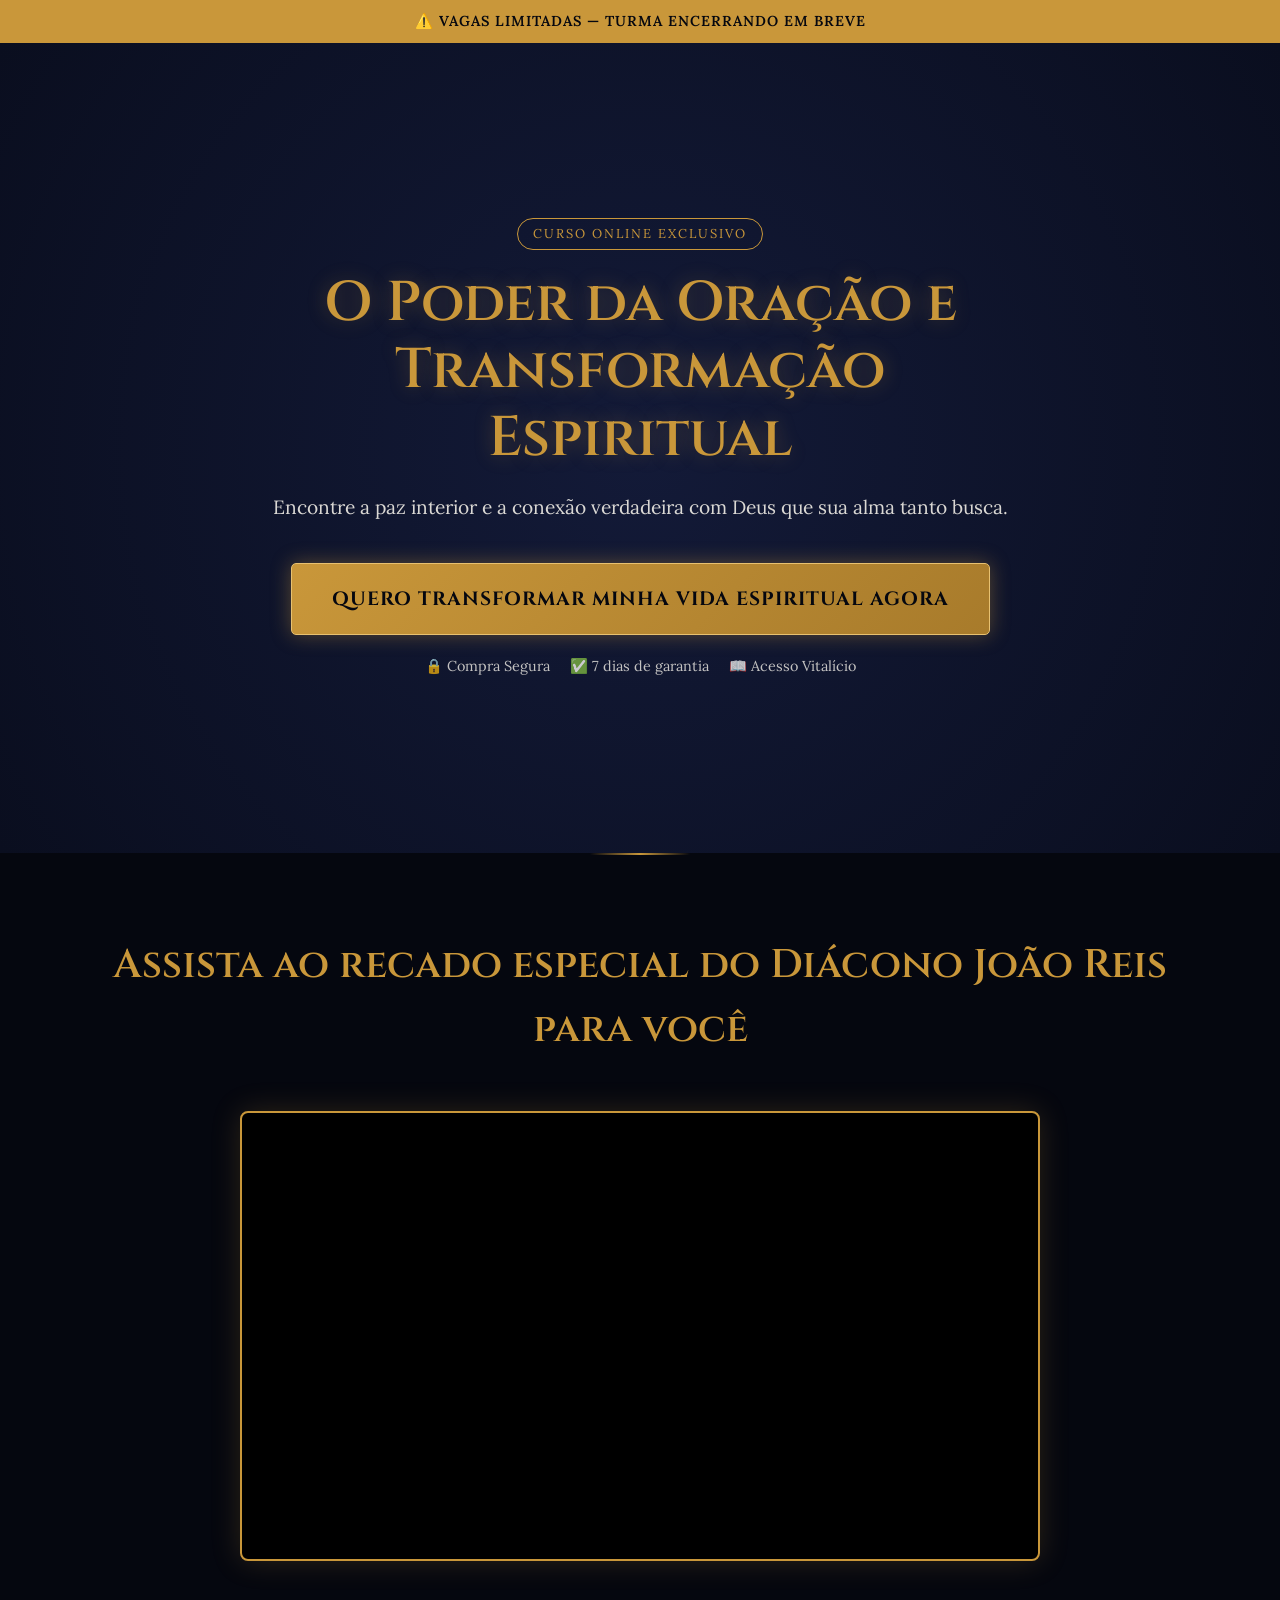
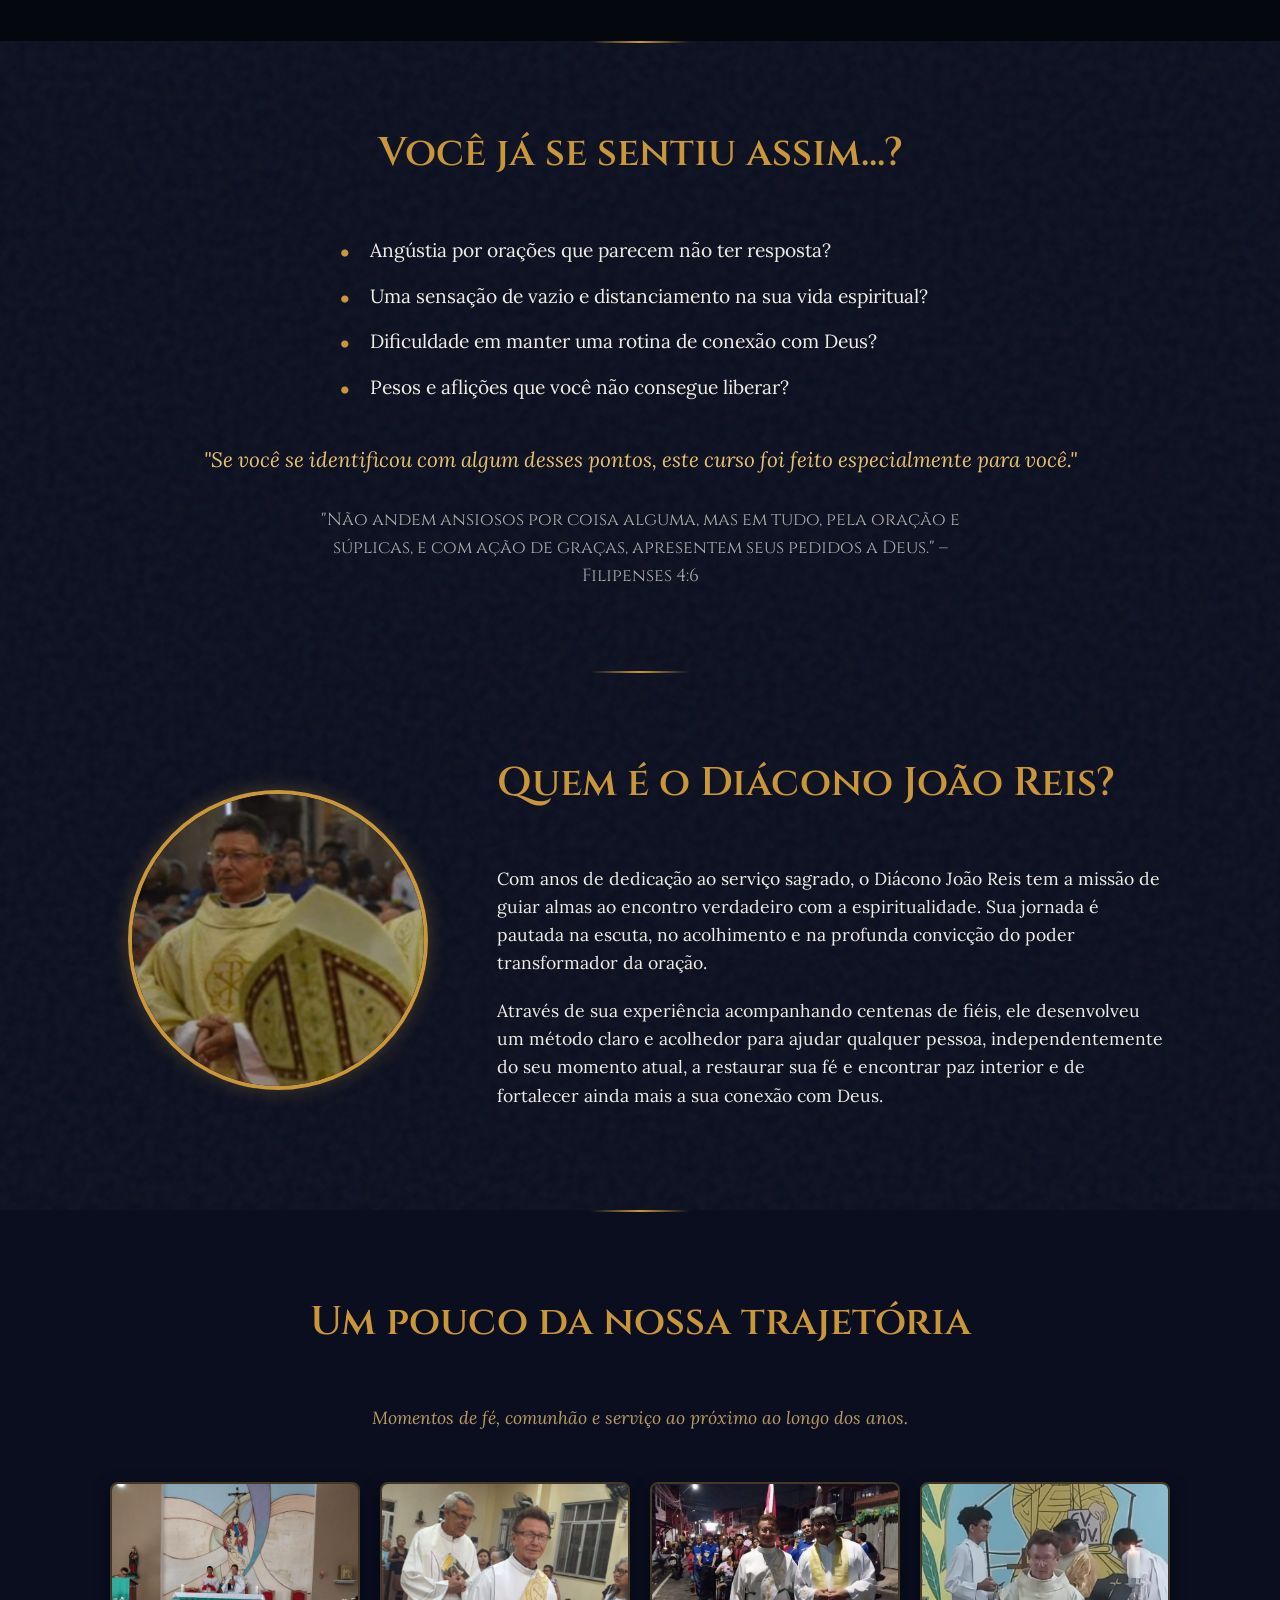
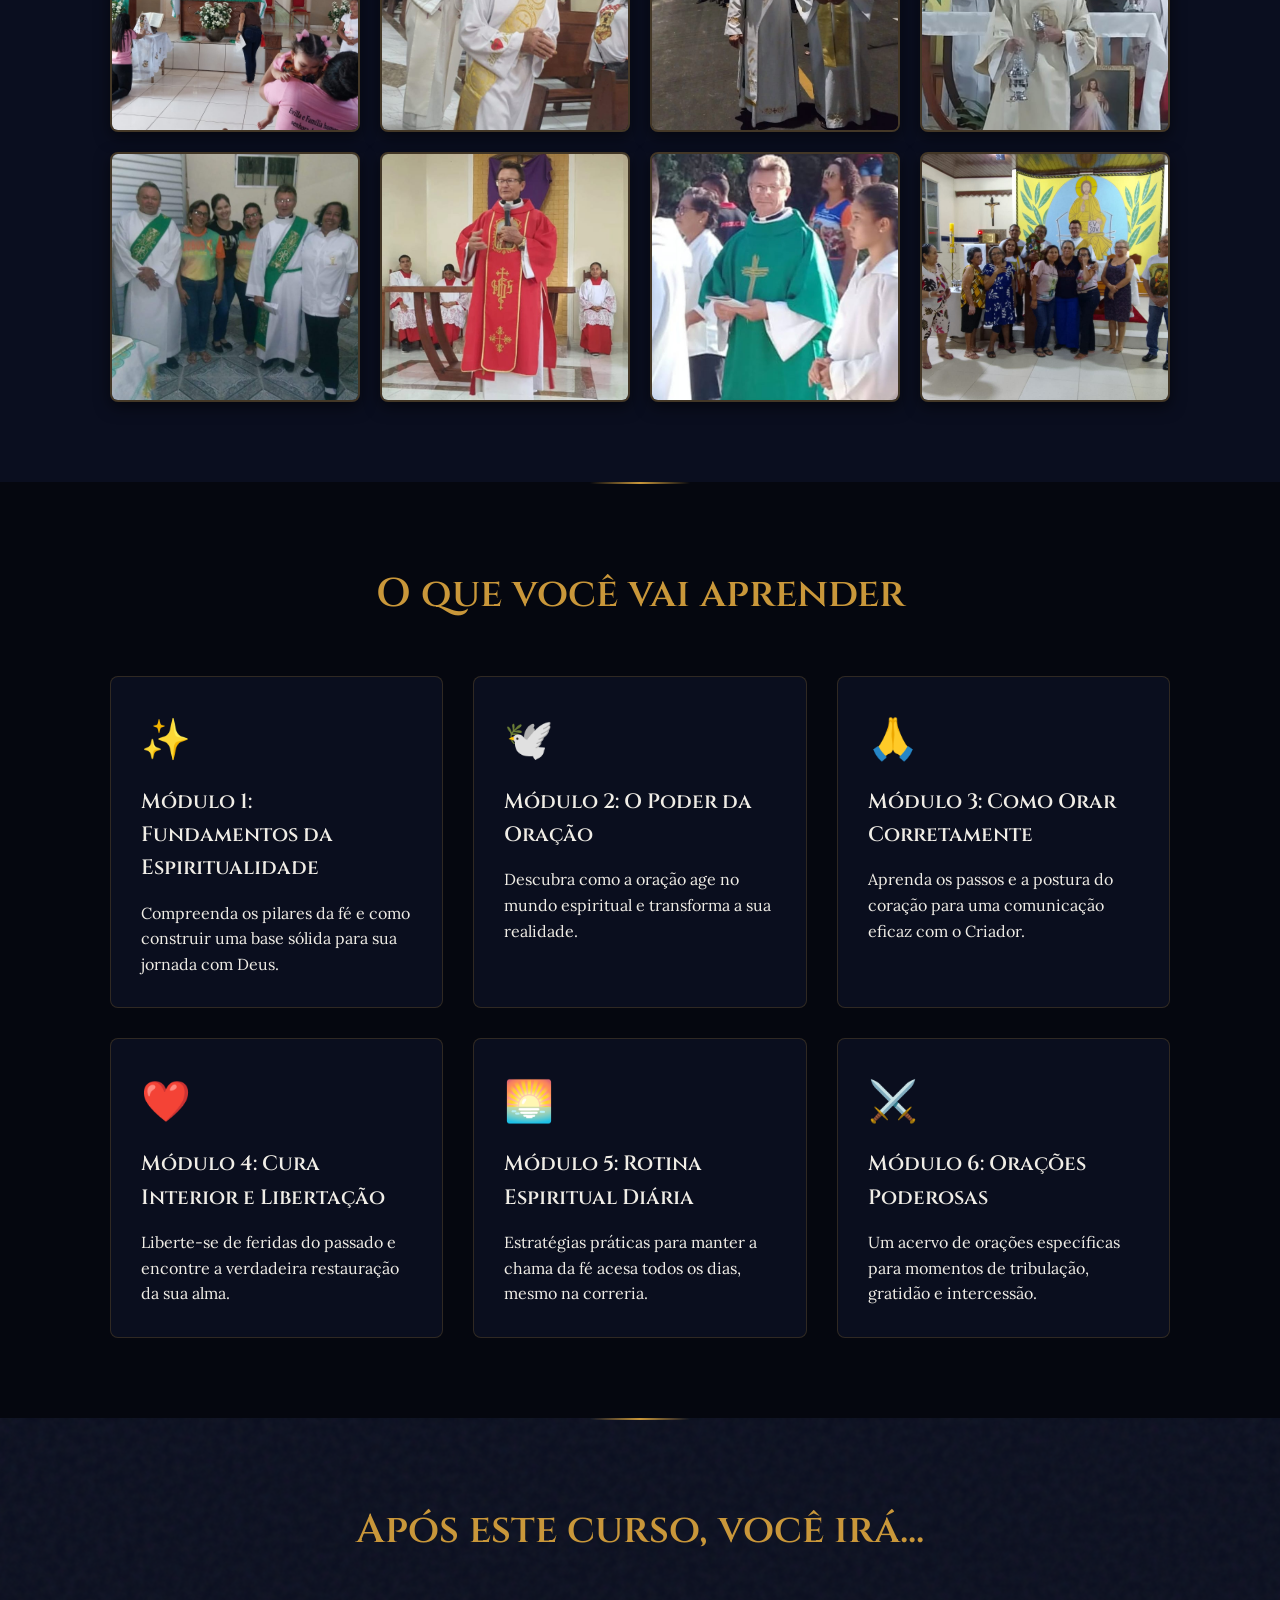
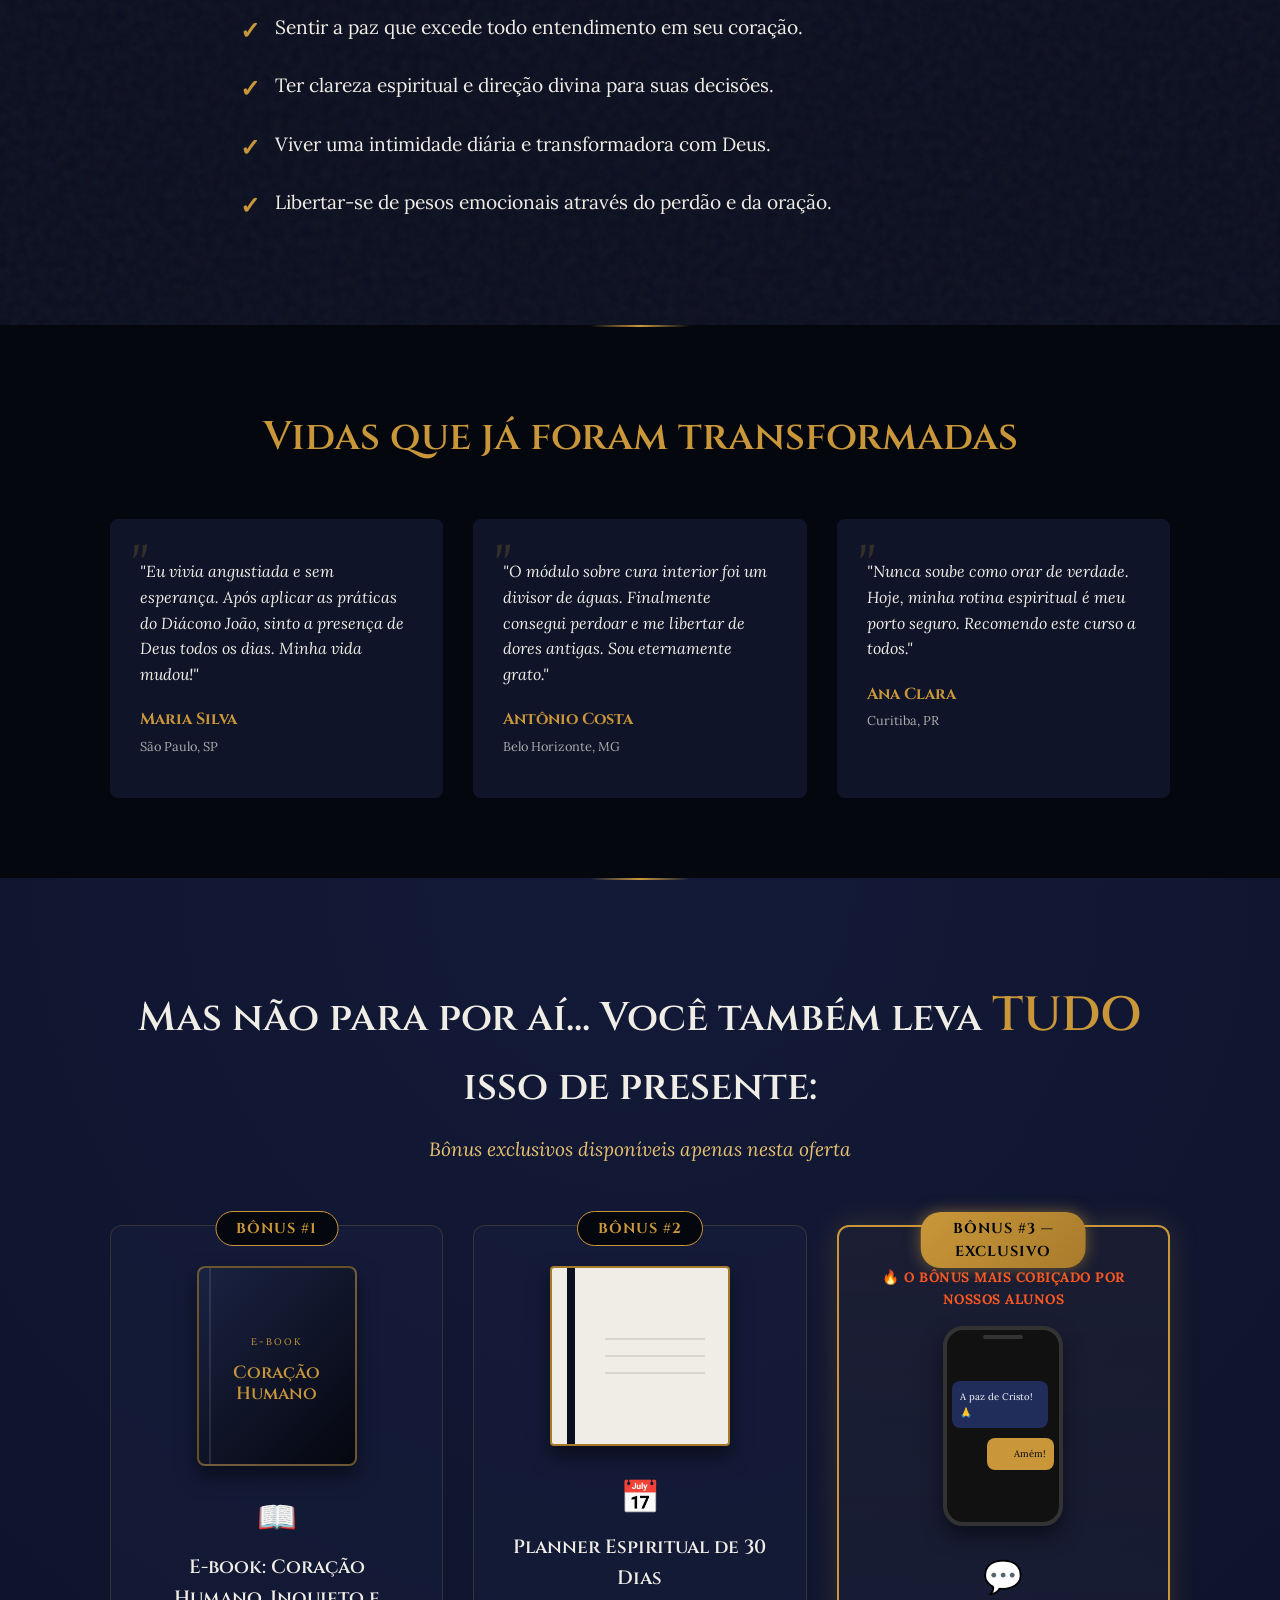
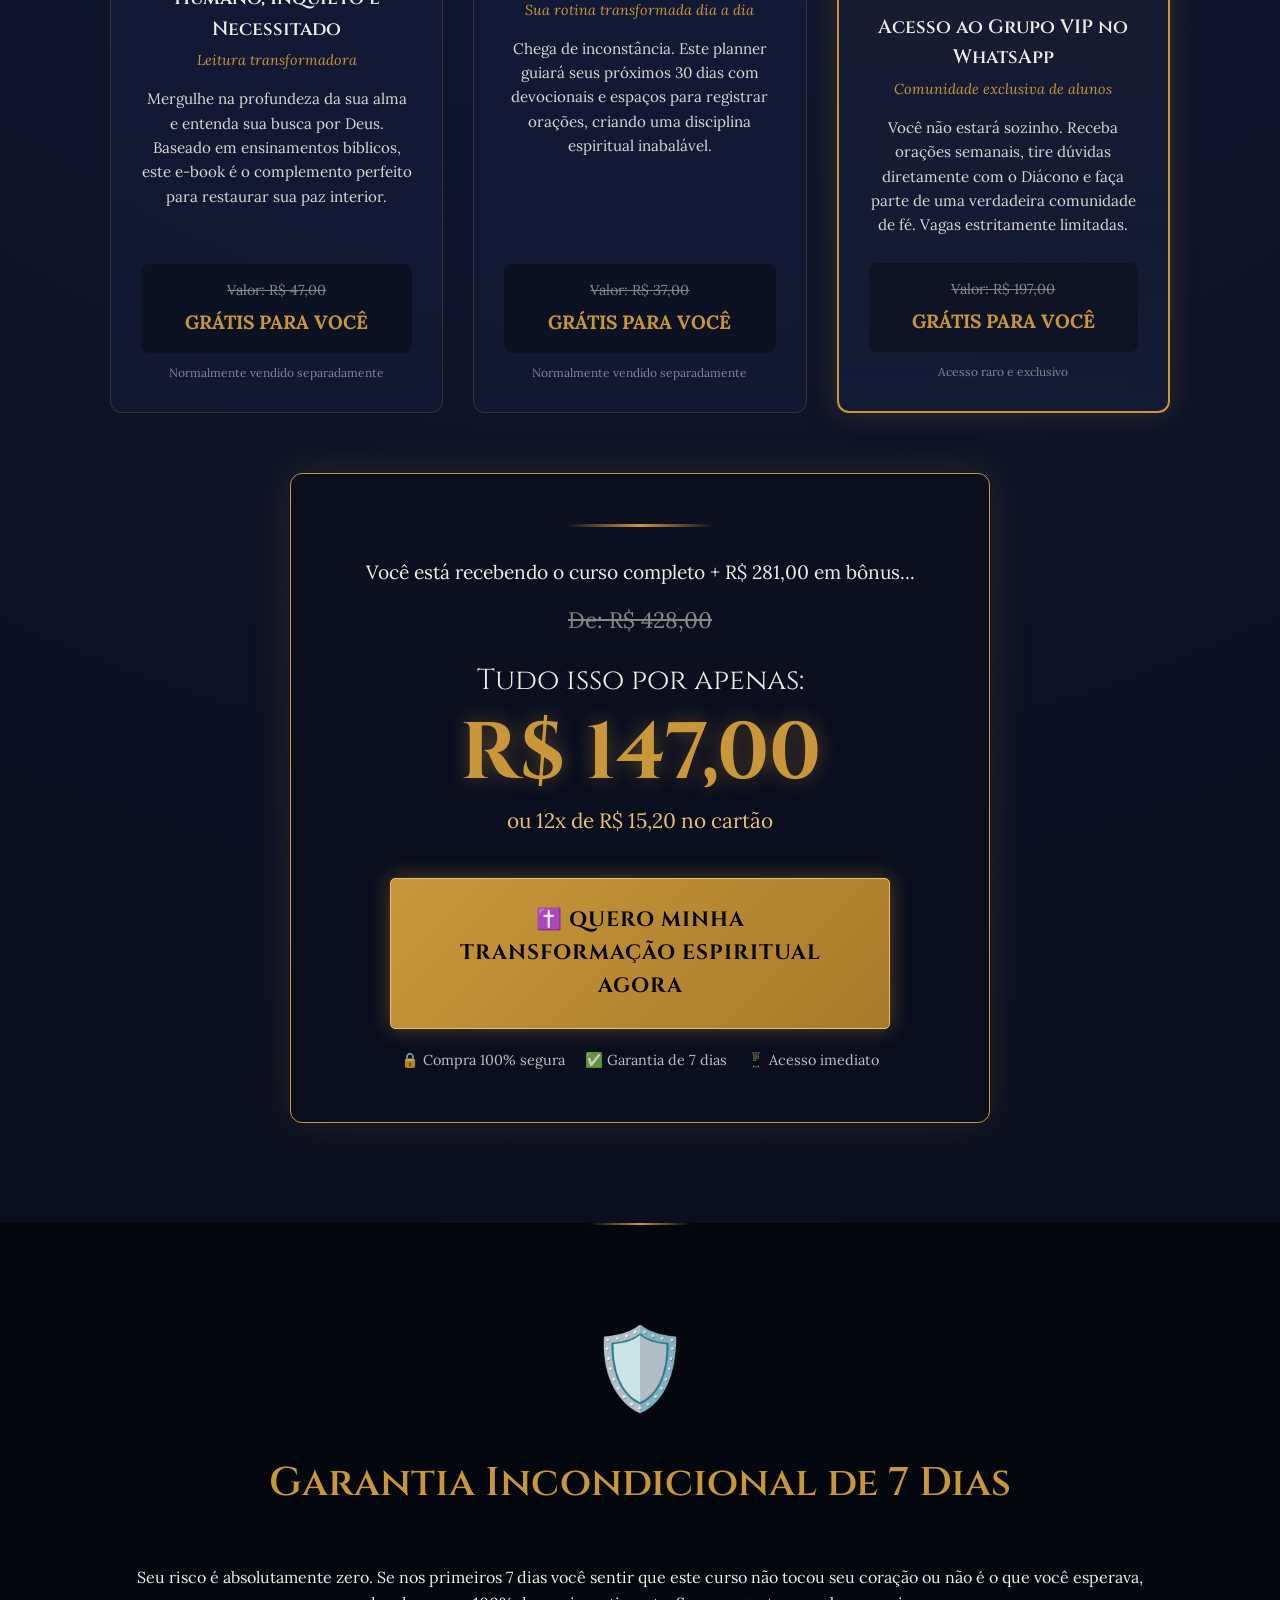
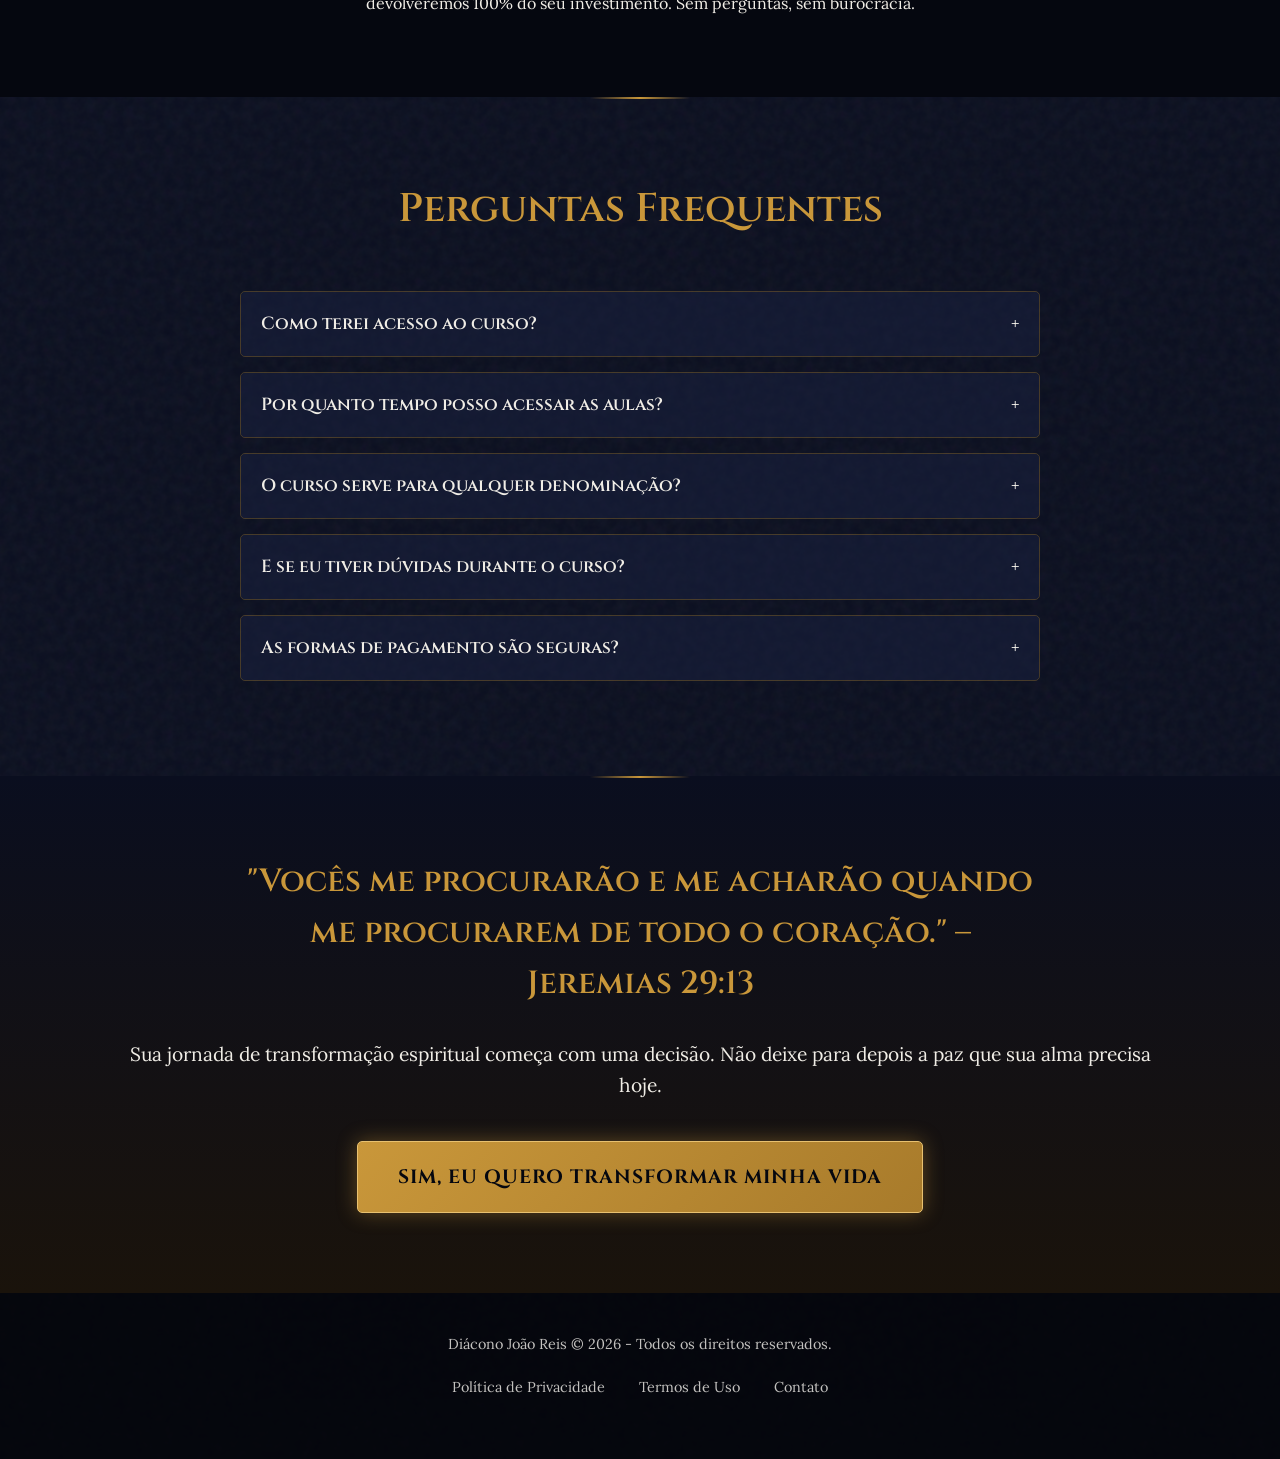
<file: index.html>
<!DOCTYPE html>
<html lang="pt-BR">
<head>
    <meta charset="UTF-8">
    <meta name="viewport" content="width=device-width, initial-scale=1.0">
    <title>O Poder da Oração e Transformação Espiritual | Diácono João Reis</title>
    <meta name="description" content="Descubra o poder da oração e transforme sua vida espiritual com o Diácono João Reis.">
    <link rel="preconnect" href="https://fonts.googleapis.com">
    <link rel="preconnect" href="https://fonts.gstatic.com" crossorigin>
    <link href="https://fonts.googleapis.com/css2?family=Cinzel:wght@400;600;700&family=Lora:ital,wght@0,400;0,500;0,600;1,400&display=swap" rel="stylesheet">
    <link rel="stylesheet" href="styles.css">
</head>
<body>
    <!-- Top Bar -->
    <div class="top-bar">
        <p>⚠️ Vagas limitadas — Turma encerrando em breve</p>
    </div>

    <!-- Hero Section -->
    <header class="hero">
        <div id="particles"></div>
        <div class="container hero-content fade-in">
            <span class="badge">Curso Online Exclusivo</span>
            <h1>O Poder da Oração e Transformação Espiritual</h1>
            <p class="subtitle">Encontre a paz interior e a conexão verdadeira com Deus que sua alma tanto busca.</p>
            <a href="https://pay.hotmart.com/A105513309A" class="cta-button pulse">QUERO TRANSFORMAR MINHA VIDA ESPIRITUAL AGORA</a>
            <div class="trust-badges">
                <span>🔒 Compra Segura</span>
                <span>✅ 7 dias de garantia</span>
                <span>📖 Acesso Vitalício</span>
            </div>
        </div>
    </header>

    <!-- Video Section -->
    <section class="video-section fade-in">
        <div class="container text-center">
            <h2>Assista ao recado especial do Diácono João Reis para você</h2>
            <div class="video-container">
                <iframe width="100%" height="100%" src="https://www.youtube.com/embed/y6p8tp_jA0M" title="YouTube video player" frameborder="0" allow="accelerometer; autoplay; clipboard-write; encrypted-media; gyroscope; picture-in-picture; web-share" allowfullscreen></iframe>
            </div>
        </div>
    </section>

    <!-- Pain Section -->
    <section class="pain-section fade-in">
        <div class="container">
            <h2 class="text-center">Você já se sentiu assim...?</h2>
            <ul class="pain-list">
                <li>Angústia por orações que parecem não ter resposta?</li>
                <li>Uma sensação de vazio e distanciamento na sua vida espiritual?</li>
                <li>Dificuldade em manter uma rotina de conexão com Deus?</li>
                <li>Pesos e aflições que você não consegue liberar?</li>
            </ul>
            <p class="turnaround-phrase text-center">"Se você se identificou com algum desses pontos, este curso foi feito especialmente para você."</p>
            <p class="bible-verse text-center">"Não andem ansiosos por coisa alguma, mas em tudo, pela oração e súplicas, e com ação de graças, apresentem seus pedidos a Deus." – Filipenses 4:6</p>
        </div>
    </section>

    <!-- Producer Section -->
    <section class="producer-section fade-in">
        <div class="container flex-row">
            <div class="producer-image">
                <img src="imagens/joao-reis1.jpeg" alt="Diácono João Reis" class="producer-photo">
            </div>
            <div class="producer-content">
                <h2>Quem é o Diácono João Reis?</h2>
                <p>Com anos de dedicação ao serviço sagrado, o Diácono João Reis tem a missão de guiar almas ao encontro verdadeiro com a espiritualidade. Sua jornada é pautada na escuta, no acolhimento e na profunda convicção do poder transformador da oração.</p>
                <p>Através de sua experiência acompanhando centenas de fiéis, ele desenvolveu um método claro e acolhedor para ajudar qualquer pessoa, independentemente do seu momento atual, a restaurar sua fé e encontrar paz interior e de fortalecer ainda mais a sua conexão com Deus.</p>
            </div>
        </div>
    </section>

    <!-- Gallery Section -->
    <section class="gallery-section fade-in">
        <div class="container">
            <h2 class="text-center">Um pouco da nossa trajetória</h2>
            <p class="text-center gallery-subtitle">Momentos de fé, comunhão e serviço ao próximo ao longo dos anos.</p>
            <div class="gallery-grid">
                <div class="gallery-item fade-slide-up" style="animation-delay: 0.1s;">
                    <img src="imagens/img1.jpeg" alt="Foto Missão 1" class="gallery-image">
                </div>
                <div class="gallery-item fade-slide-up" style="animation-delay: 0.2s;">
                    <img src="imagens/img2.jpeg" alt="Foto Missão 2" class="gallery-image">
                </div>
                <div class="gallery-item fade-slide-up" style="animation-delay: 0.3s;">
                    <img src="imagens/img3.jpeg" alt="Foto Missão 3" class="gallery-image">
                </div>
                <div class="gallery-item fade-slide-up" style="animation-delay: 0.4s;">
                    <img src="imagens/img4.jpeg" alt="Foto Missão 4" class="gallery-image">
                </div>
                <div class="gallery-item fade-slide-up" style="animation-delay: 0.5s;">
                    <img src="imagens/img5.jpeg" alt="Foto Missão 5" class="gallery-image">
                </div>
                <div class="gallery-item fade-slide-up" style="animation-delay: 0.6s;">
                    <img src="imagens/img6.jpeg" alt="Foto Missão 6" class="gallery-image">
                </div>
                <div class="gallery-item fade-slide-up" style="animation-delay: 0.7s;">
                    <img src="imagens/img7.jpeg" alt="Foto Missão 7" class="gallery-image">
                </div>
                <div class="gallery-item fade-slide-up" style="animation-delay: 0.8s;">
                    <img src="imagens/img8.jpeg" alt="Foto Missão 8" class="gallery-image">
                </div>
            </div>
        </div>
    </section>

    <!-- Modules Section -->
    <section class="modules-section fade-in">
        <div class="container">
            <h2 class="text-center">O que você vai aprender</h2>
            <div class="modules-grid">
                <div class="module-card">
                    <span class="icon">✨</span>
                    <h3>Módulo 1: Fundamentos da Espiritualidade</h3>
                    <p>Compreenda os pilares da fé e como construir uma base sólida para sua jornada com Deus.</p>
                </div>
                <div class="module-card">
                    <span class="icon">🕊️</span>
                    <h3>Módulo 2: O Poder da Oração</h3>
                    <p>Descubra como a oração age no mundo espiritual e transforma a sua realidade.</p>
                </div>
                <div class="module-card">
                    <span class="icon">🙏</span>
                    <h3>Módulo 3: Como Orar Corretamente</h3>
                    <p>Aprenda os passos e a postura do coração para uma comunicação eficaz com o Criador.</p>
                </div>
                <div class="module-card">
                    <span class="icon">❤️</span>
                    <h3>Módulo 4: Cura Interior e Libertação</h3>
                    <p>Liberte-se de feridas do passado e encontre a verdadeira restauração da sua alma.</p>
                </div>
                <div class="module-card">
                    <span class="icon">🌅</span>
                    <h3>Módulo 5: Rotina Espiritual Diária</h3>
                    <p>Estratégias práticas para manter a chama da fé acesa todos os dias, mesmo na correria.</p>
                </div>
                <div class="module-card">
                    <span class="icon">⚔️</span>
                    <h3>Módulo 6: Orações Poderosas</h3>
                    <p>Um acervo de orações específicas para momentos de tribulação, gratidão e intercessão.</p>
                </div>
            </div>
        </div>
    </section>

    <!-- Benefits Section -->
    <section class="benefits-section fade-in">
        <div class="container">
            <h2 class="text-center">Após este curso, você irá...</h2>
            <ul class="benefits-list">
                <li><span class="check">✓</span> Sentir a paz que excede todo entendimento em seu coração.</li>
                <li><span class="check">✓</span> Ter clareza espiritual e direção divina para suas decisões.</li>
                <li><span class="check">✓</span> Viver uma intimidade diária e transformadora com Deus.</li>
                <li><span class="check">✓</span> Libertar-se de pesos emocionais através do perdão e da oração.</li>
            </ul>
        </div>
    </section>

    <!-- Testimonials Section -->
    <section class="testimonials-section fade-in">
        <div class="container">
            <h2 class="text-center">Vidas que já foram transformadas</h2>
            <div class="testimonials-grid">
                <div class="testimonial-card">
                    <p class="quote">"Eu vivia angustiada e sem esperança. Após aplicar as práticas do Diácono João, sinto a presença de Deus todos os dias. Minha vida mudou!"</p>
                    <div class="author">

                        <div>
                            <strong>Maria Silva</strong>
                            <span>São Paulo, SP</span>
                        </div>
                    </div>
                </div>
                <div class="testimonial-card">
                    <p class="quote">"O módulo sobre cura interior foi um divisor de águas. Finalmente consegui perdoar e me libertar de dores antigas. Sou eternamente grato."</p>
                    <div class="author">

                        <div>
                            <strong>Antônio Costa</strong>
                            <span>Belo Horizonte, MG</span>
                        </div>
                    </div>
                </div>
                <div class="testimonial-card">
                    <p class="quote">"Nunca soube como orar de verdade. Hoje, minha rotina espiritual é meu porto seguro. Recomendo este curso a todos."</p>
                    <div class="author">
                    
                        <div>
                            <strong>Ana Clara</strong>
                            <span>Curitiba, PR</span>
                        </div>
                    </div>
                </div>
            </div>
        </div>
    </section>

    <!-- Bonus & Offer Section -->
    <section id="oferta" class="bonus-section fade-in">
        <div class="container">
            <div class="bonus-header text-center">
                <h2>Mas não para por aí... Você também leva <span class="highlight-gold">TUDO</span> isso de presente:</h2>
                <p class="subtitle">Bônus exclusivos disponíveis apenas nesta oferta</p>
            </div>

            <div class="bonus-grid">
                <!-- Bonus 1 -->
                <div class="bonus-card fade-slide-up" style="animation-delay: 0.1s;">
                    <div class="bonus-badge">BÔNUS #1</div>
                    <div class="bonus-mockup book-mockup">
                        <div class="mockup-content">
                            <span>E-BOOK</span>
                            <h4>Coração Humano</h4>
                        </div>
                    </div>
                    <div class="bonus-icon">📖</div>
                    <h3>E-book: Coração Humano, Inquieto e Necessitado</h3>
                    <p class="bonus-subtitle">Leitura transformadora</p>
                    <p class="bonus-desc">Mergulhe na profundeza da sua alma e entenda sua busca por Deus. Baseado em ensinamentos bíblicos, este e-book é o complemento perfeito para restaurar sua paz interior.</p>
                    <div class="bonus-value">
                        <span class="strikethrough">Valor: R$ 47,00</span>
                        <strong class="free-text">GRÁTIS para você</strong>
                    </div>
                    <p class="micro-copy">Normalmente vendido separadamente</p>
                </div>

                <!-- Bonus 2 -->
                <div class="bonus-card fade-slide-up" style="animation-delay: 0.3s;">
                    <div class="bonus-badge">BÔNUS #2</div>
                    <div class="bonus-mockup planner-mockup">
                        <div class="mockup-content">
                            <div class="planner-lines"></div>
                            <div class="planner-lines"></div>
                            <div class="planner-lines"></div>
                        </div>
                    </div>
                    <div class="bonus-icon">📅</div>
                    <h3>Planner Espiritual de 30 Dias</h3>
                    <p class="bonus-subtitle">Sua rotina transformada dia a dia</p>
                    <p class="bonus-desc">Chega de inconstância. Este planner guiará seus próximos 30 dias com devocionais e espaços para registrar orações, criando uma disciplina espiritual inabalável.</p>
                    <div class="bonus-value">
                        <span class="strikethrough">Valor: R$ 37,00</span>
                        <strong class="free-text">GRÁTIS para você</strong>
                    </div>
                    <p class="micro-copy">Normalmente vendido separadamente</p>
                </div>

                <!-- Bonus 3 -->
                <div class="bonus-card vip-card fade-slide-up" style="animation-delay: 0.5s;">
                    <div class="bonus-badge exclusive-badge">BÔNUS #3 — EXCLUSIVO</div>
                    <div class="special-tag">🔥 O bônus mais cobiçado por nossos alunos</div>
                    <div class="bonus-mockup phone-mockup">
                        <div class="mockup-content">
                            <div class="chat-bubble">A paz de Cristo! 🙏</div>
                            <div class="chat-bubble right">Amém!</div>
                        </div>
                    </div>
                    <div class="bonus-icon">💬</div>
                    <h3>Acesso ao Grupo VIP no WhatsApp</h3>
                    <p class="bonus-subtitle">Comunidade exclusiva de alunos</p>
                    <p class="bonus-desc">Você não estará sozinho. Receba orações semanais, tire dúvidas diretamente com o Diácono e faça parte de uma verdadeira comunidade de fé. Vagas estritamente limitadas.</p>
                    <div class="bonus-value">
                        <span class="strikethrough">Valor: R$ 197,00</span>
                        <strong class="free-text">GRÁTIS para você</strong>
                    </div>
                    <p class="micro-copy">Acesso raro e exclusivo</p>
                </div>
            </div>

            <!-- Bloco de Valor Total -->
            <div class="total-value-block fade-slide-up" style="animation-delay: 0.7s;">
                <div class="ornamental-separator"></div>
                <p class="total-text">Você está recebendo o curso completo + R$ 281,00 em bônus...</p>
                <p class="old-total">De: R$ 428,00</p>
                <p class="highlight-action">Tudo isso por apenas:</p>
                <p class="final-price">R$ 147,00</p>
                <p class="installments">ou 12x de R$ 15,20 no cartão</p>

                <a href="https://pay.hotmart.com/A105513309A" class="cta-button pulse cta-large">✝️ QUERO MINHA TRANSFORMAÇÃO ESPIRITUAL AGORA</a>

                <div class="trust-badges">
                    <span>🔒 Compra 100% segura</span>
                    <span>✅ Garantia de 7 dias</span>
                    <span>📱 Acesso imediato</span>
                </div>
            </div>
        </div>
    </section>

    <!-- Guarantee Section -->
    <section class="guarantee-section fade-in">
        <div class="container text-center">
            <div class="shield-icon">🛡️</div>
            <h2>Garantia Incondicional de 7 Dias</h2>
            <p>Seu risco é absolutamente zero. Se nos primeiros 7 dias você sentir que este curso não tocou seu coração ou não é o que você esperava, devolveremos 100% do seu investimento. Sem perguntas, sem burocracia.</p>
        </div>
    </section>

    <!-- FAQ Section -->
    <section class="faq-section fade-in">
        <div class="container">
            <h2 class="text-center">Perguntas Frequentes</h2>
            <div class="faq-accordion">
                <div class="faq-item">
                    <button class="faq-question">Como terei acesso ao curso? <span class="toggle-icon">+</span></button>
                    <div class="faq-answer"><p>Assim que o pagamento for confirmado, você receberá os dados de acesso diretamente no seu e-mail cadastrado.</p></div>
                </div>
                <div class="faq-item">
                    <button class="faq-question">Por quanto tempo posso acessar as aulas? <span class="toggle-icon">+</span></button>
                    <div class="faq-answer"><p>O acesso é vitalício. Você pode assistir e reprisar as aulas no seu próprio ritmo, sempre que desejar.</p></div>
                </div>
                <div class="faq-item">
                    <button class="faq-question">O curso serve para qualquer denominação? <span class="toggle-icon">+</span></button>
                    <div class="faq-answer"><p>Sim! Os princípios ensinados são cristãos universais, focados na conexão verdadeira com Deus e no poder da oração.</p></div>
                </div>
                <div class="faq-item">
                    <button class="faq-question">E se eu tiver dúvidas durante o curso? <span class="toggle-icon">+</span></button>
                    <div class="faq-answer"><p>Teremos um espaço dedicado na plataforma para você enviar suas dúvidas, que serão respondidas pela nossa equipe.</p></div>
                </div>
                <div class="faq-item">
                    <button class="faq-question">As formas de pagamento são seguras? <span class="toggle-icon">+</span></button>
                    <div class="faq-answer"><p>Totalmente seguras. Utilizamos uma das maiores plataformas de produtos digitais do Brasil para processar o pagamento.</p></div>
                </div>
            </div>
        </div>
    </section>

    <!-- Final CTA -->
    <section class="final-cta-section fade-in">
        <div class="container text-center">
            <h2>"Vocês me procurarão e me acharão quando me procurarem de todo o coração." – Jeremias 29:13</h2>
            <p>Sua jornada de transformação espiritual começa com uma decisão. Não deixe para depois a paz que sua alma precisa hoje.</p>
            <a href="https://pay.hotmart.com/A105513309A" class="cta-button pulse">SIM, EU QUERO TRANSFORMAR MINHA VIDA</a>
        </div>
    </section>

    <!-- Footer -->
    <footer>
        <div class="container text-center">
            <p>Diácono João Reis &copy; 2026 - Todos os direitos reservados.</p>
            <div class="footer-links">
                <a href="privacidade.html">Política de Privacidade</a>
                <a href="termos.html">Termos de Uso</a>
                <a href="https://wa.me/5591981168320" target="_blank" rel="noopener noreferrer">Contato</a>
            </div>
        </div>
    </footer>

    <!-- WhatsApp Floating Button (Hidden for now)
    <a href="https://wa.me/5591981168320" class="whatsapp-float" target="_blank" rel="noopener noreferrer" aria-label="Fale conosco no WhatsApp">
        <svg viewBox="0 0 32 32" width="32" height="32" fill="currentColor">
            <path d="M16.05 2.1c-7.64 0-13.85 6.2-13.85 13.84 0 2.44.64 4.81 1.84 6.9L2 29.9l7.24-1.9c2.01 1.09 4.3 1.67 6.66 1.67h.02c7.64 0 13.85-6.2 13.85-13.84 0-3.7-1.44-7.18-4.06-9.8-2.6-2.6-6.08-4.04-9.78-4.04h.1zm.02 23.36h-.02c-2.07 0-4.1-.56-5.87-1.6l-.42-.25-4.36 1.14 1.16-4.25-.28-.44c-1.16-1.85-1.77-4-1.77-6.2 0-6.33 5.16-11.49 11.51-11.49 3.07 0 5.95 1.2 8.11 3.36 2.16 2.17 3.35 5.06 3.35 8.13-.01 6.34-5.17 11.5-11.51 11.5h.1zm6.3-8.6c-.35-.17-2.04-1-2.36-1.12-.32-.12-.55-.17-.78.17-.23.35-.9 1.12-1.1 1.35-.2.23-.4.26-.75.09-2.32-1.16-4.02-2.32-5.58-4.94-.2-.35.2-.33.53-.98.11-.2.06-.38-.03-.55-.09-.18-.78-1.88-1.07-2.58-.28-.68-.56-.59-.78-.6-.2-.01-.43-.01-.66-.01-.23 0-.6.09-.92.44-.32.35-1.21 1.18-1.21 2.88s1.24 3.35 1.41 3.58c.17.23 2.44 3.73 5.91 5.23.83.36 1.47.57 1.98.73.83.26 1.58.22 2.17.13.67-.1 2.04-.83 2.33-1.64.29-.8.29-1.49.2-1.64-.09-.14-.32-.23-.66-.4z"/>
        </svg>
    </a>
    -->

    <script src="script.js"></script>
</body>
</html>
</file>
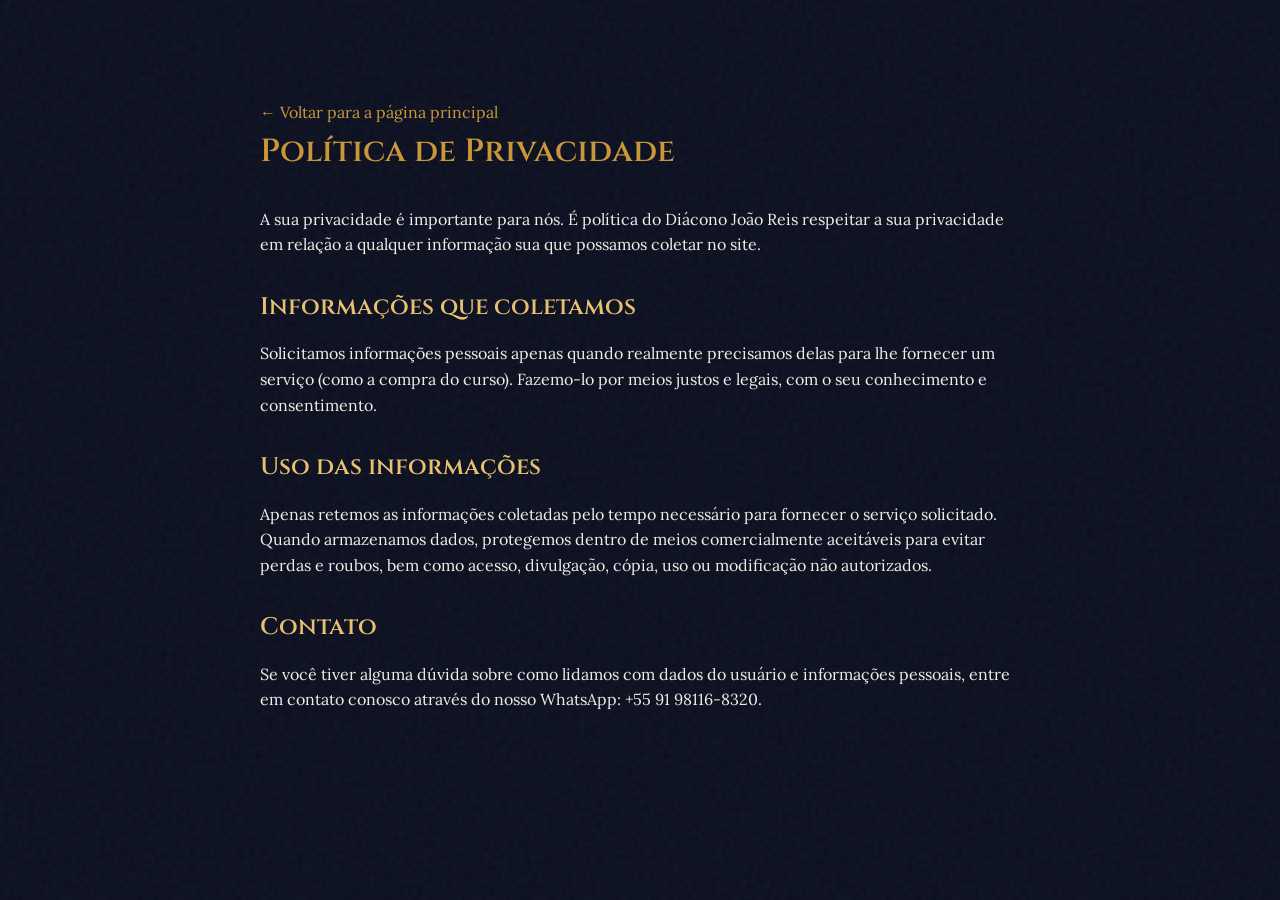
<file: privacidade.html>
<!DOCTYPE html>
<html lang="pt-BR">
<head>
    <meta charset="UTF-8">
    <meta name="viewport" content="width=device-width, initial-scale=1.0">
    <title>Política de Privacidade | Diácono João Reis</title>
    <link href="https://fonts.googleapis.com/css2?family=Cinzel:wght@400;600;700&family=Lora:ital,wght@0,400;0,500;0,600;1,400&display=swap" rel="stylesheet">
    <link rel="stylesheet" href="styles.css">
    <style>
        .legal-content {
            padding: 100px 20px 50px;
            max-width: 800px;
            margin: 0 auto;
            color: var(--color-text);
        }
        .legal-content h1 {
            color: var(--color-gold);
            margin-bottom: 30px;
        }
        .legal-content h2 {
            font-size: 1.5rem;
            margin-top: 30px;
            margin-bottom: 15px;
            color: var(--color-gold-light);
        }
        .legal-content p, .legal-content li {
            font-size: 1rem;
            line-height: 1.6;
            margin-bottom: 15px;
        }
    </style>
</head>
<body>
    <div class="legal-content">
        <a href="index.html" style="color: var(--color-gold); text-decoration: none;">&larr; Voltar para a página principal</a>
        <h1>Política de Privacidade</h1>
        <p>A sua privacidade é importante para nós. É política do Diácono João Reis respeitar a sua privacidade em relação a qualquer informação sua que possamos coletar no site.</p>
        <h2>Informações que coletamos</h2>
        <p>Solicitamos informações pessoais apenas quando realmente precisamos delas para lhe fornecer um serviço (como a compra do curso). Fazemo-lo por meios justos e legais, com o seu conhecimento e consentimento.</p>
        <h2>Uso das informações</h2>
        <p>Apenas retemos as informações coletadas pelo tempo necessário para fornecer o serviço solicitado. Quando armazenamos dados, protegemos dentro de meios comercialmente aceitáveis ​​para evitar perdas e roubos, bem como acesso, divulgação, cópia, uso ou modificação não autorizados.</p>
        <h2>Contato</h2>
        <p>Se você tiver alguma dúvida sobre como lidamos com dados do usuário e informações pessoais, entre em contato conosco através do nosso WhatsApp: +55 91 98116-8320.</p>
    </div>
</body>
</html>
</file>
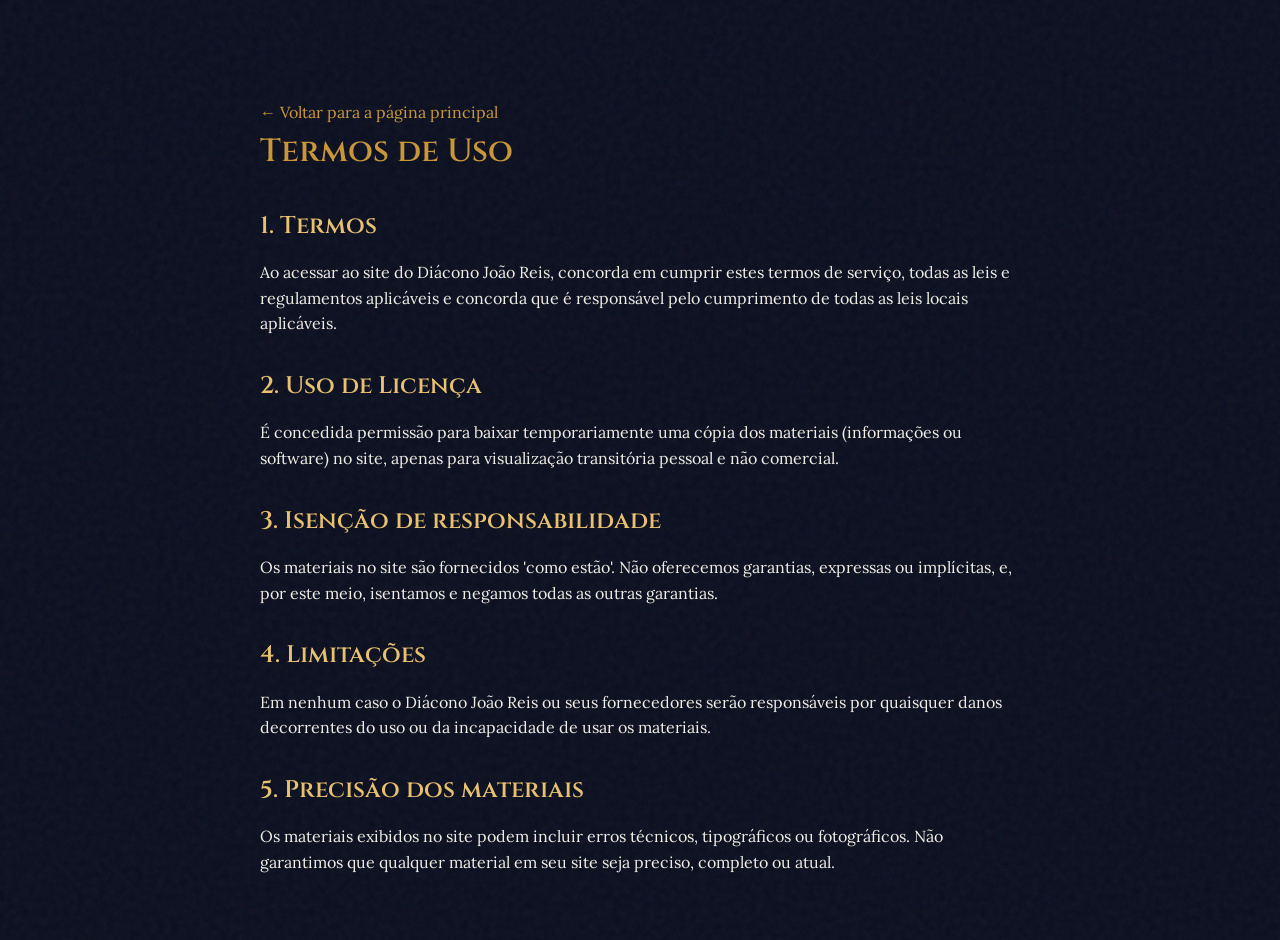
<file: termos.html>
<!DOCTYPE html>
<html lang="pt-BR">
<head>
    <meta charset="UTF-8">
    <meta name="viewport" content="width=device-width, initial-scale=1.0">
    <title>Termos de Uso | Diácono João Reis</title>
    <link href="https://fonts.googleapis.com/css2?family=Cinzel:wght@400;600;700&family=Lora:ital,wght@0,400;0,500;0,600;1,400&display=swap" rel="stylesheet">
    <link rel="stylesheet" href="styles.css">
    <style>
        .legal-content {
            padding: 100px 20px 50px;
            max-width: 800px;
            margin: 0 auto;
            color: var(--color-text);
        }
        .legal-content h1 {
            color: var(--color-gold);
            margin-bottom: 30px;
        }
        .legal-content h2 {
            font-size: 1.5rem;
            margin-top: 30px;
            margin-bottom: 15px;
            color: var(--color-gold-light);
        }
        .legal-content p, .legal-content li {
            font-size: 1rem;
            line-height: 1.6;
            margin-bottom: 15px;
        }
    </style>
</head>
<body>
    <div class="legal-content">
        <a href="index.html" style="color: var(--color-gold); text-decoration: none;">&larr; Voltar para a página principal</a>
        <h1>Termos de Uso</h1>
        <h2>1. Termos</h2>
        <p>Ao acessar ao site do Diácono João Reis, concorda em cumprir estes termos de serviço, todas as leis e regulamentos aplicáveis ​​e concorda que é responsável pelo cumprimento de todas as leis locais aplicáveis.</p>
        <h2>2. Uso de Licença</h2>
        <p>É concedida permissão para baixar temporariamente uma cópia dos materiais (informações ou software) no site, apenas para visualização transitória pessoal e não comercial.</p>
        <h2>3. Isenção de responsabilidade</h2>
        <p>Os materiais no site são fornecidos 'como estão'. Não oferecemos garantias, expressas ou implícitas, e, por este meio, isentamos e negamos todas as outras garantias.</p>
        <h2>4. Limitações</h2>
        <p>Em nenhum caso o Diácono João Reis ou seus fornecedores serão responsáveis ​​por quaisquer danos decorrentes do uso ou da incapacidade de usar os materiais.</p>
        <h2>5. Precisão dos materiais</h2>
        <p>Os materiais exibidos no site podem incluir erros técnicos, tipográficos ou fotográficos. Não garantimos que qualquer material em seu site seja preciso, completo ou atual.</p>
    </div>
</body>
</html>
</file>
<file: styles.css>
:root {
    --color-dark: #0A0E1F;
    --color-darker: #05070F;
    --color-gold: #C9973A;
    --color-gold-light: #E8C170;
    --color-text: #F0EDE6;
    --font-heading: 'Cinzel', serif;
    --font-body: 'Lora', serif;
}

* {
    margin: 0;
    padding: 0;
    box-sizing: border-box;
}

body {
    font-family: var(--font-body);
    background-color: var(--color-dark);
    color: var(--color-text);
    line-height: 1.6;
    position: relative;
    /* Noise texture */
    background-image: url("data:image/svg+xml,%3Csvg viewBox='0 0 200 200' xmlns='http://www.w3.org/2000/svg'%3E%3Cfilter id='noiseFilter'%3E%3CfeTurbulence type='fractalNoise' baseFrequency='0.65' numOctaves='3' stitchTiles='stitch'/%3E%3C/filter%3E%3Crect width='100%25' height='100%25' filter='url(%23noiseFilter)' opacity='0.05'/%3E%3C/svg%3E");
}

h1, h2, h3, h4, h5, h6 {
    font-family: var(--font-heading);
    color: var(--color-gold);
    font-weight: 600;
}

.text-center {
    text-align: center;
}

.container {
    max-width: 1100px;
    margin: 0 auto;
    padding: 0 20px;
}

/* Top Bar */
.top-bar {
    background-color: var(--color-gold);
    color: var(--color-darker);
    text-align: center;
    padding: 10px 0;
    font-weight: 600;
    font-size: 0.9rem;
    letter-spacing: 1px;
    text-transform: uppercase;
}

/* Hero Section */
.hero {
    position: relative;
    min-height: 90vh;
    display: flex;
    align-items: center;
    justify-content: center;
    text-align: center;
    overflow: hidden;
    padding: 60px 0;
    background: radial-gradient(circle at center, #131A38 0%, var(--color-dark) 100%);
}

.hero-content {
    position: relative;
    z-index: 2;
    max-width: 800px;
}

.badge {
    display: inline-block;
    border: 1px solid var(--color-gold);
    color: var(--color-gold);
    padding: 5px 15px;
    border-radius: 20px;
    font-size: 0.8rem;
    text-transform: uppercase;
    letter-spacing: 2px;
    margin-bottom: 20px;
}

.hero h1 {
    font-size: 3.5rem;
    line-height: 1.2;
    margin-bottom: 20px;
    text-shadow: 0 0 20px rgba(201, 151, 58, 0.3);
}

.hero .subtitle {
    font-size: 1.2rem;
    margin-bottom: 40px;
    opacity: 0.9;
}

/* Buttons */
.cta-button {
    display: inline-block;
    background: linear-gradient(135deg, var(--color-gold) 0%, #A87B2B 100%);
    color: var(--color-darker);
    font-family: var(--font-heading);
    font-weight: 700;
    font-size: 1.2rem;
    text-decoration: none;
    padding: 20px 40px;
    border-radius: 5px;
    text-transform: uppercase;
    letter-spacing: 1px;
    box-shadow: 0 0 20px rgba(201, 151, 58, 0.4);
    transition: all 0.3s ease;
    border: 1px solid var(--color-gold-light);
}

.cta-button:hover {
    transform: translateY(-2px);
    box-shadow: 0 0 30px rgba(201, 151, 58, 0.6);
}

.pulse {
    animation: pulse 2s infinite;
}

@keyframes pulse {
    0% { transform: scale(1); box-shadow: 0 0 0 0 rgba(201, 151, 58, 0.7); }
    70% { transform: scale(1.03); box-shadow: 0 0 0 15px rgba(201, 151, 58, 0); }
    100% { transform: scale(1); box-shadow: 0 0 0 0 rgba(201, 151, 58, 0); }
}

.trust-badges {
    margin-top: 20px;
    font-size: 0.9rem;
    display: flex;
    justify-content: center;
    gap: 20px;
    opacity: 0.8;
}

/* Particles */
#particles {
    position: absolute;
    top: 0;
    left: 0;
    width: 100%;
    height: 100%;
    overflow: hidden;
    z-index: 1;
}

.particle {
    position: absolute;
    background-color: var(--color-gold);
    border-radius: 50%;
    opacity: 0;
    animation: float 10s infinite linear, glow 2s infinite alternate;
}

@keyframes float {
    0% { transform: translateY(100vh) scale(0); opacity: 0; }
    10% { opacity: 0.6; }
    90% { opacity: 0.6; }
    100% { transform: translateY(-100px) scale(1); opacity: 0; }
}

@keyframes glow {
    0% { box-shadow: 0 0 5px var(--color-gold); }
    100% { box-shadow: 0 0 15px var(--color-gold-light); }
}

/* Sections General */
section {
    padding: 80px 0;
    position: relative;
}

section::before {
    content: '';
    position: absolute;
    top: 0;
    left: 50%;
    transform: translateX(-50%);
    width: 100px;
    height: 2px;
    background: linear-gradient(90deg, transparent, var(--color-gold), transparent);
}

section h2 {
    font-size: 2.5rem;
    margin-bottom: 50px;
}

/* Video Section */
.video-section {
    background-color: var(--color-darker);
}

.video-container {
    max-width: 800px;
    margin: 0 auto;
    aspect-ratio: 16 / 9;
    border: 2px solid var(--color-gold);
    border-radius: 8px;
    box-shadow: 0 0 30px rgba(201, 151, 58, 0.2);
    position: relative;
    background-color: #000;
    display: flex;
    align-items: center;
    justify-content: center;
    overflow: hidden;
}

.video-placeholder {
    text-align: center;
    color: var(--color-gold);
}

.play-icon {
    font-size: 4rem;
    margin-bottom: 10px;
    opacity: 0.8;
    transition: opacity 0.3s;
    cursor: pointer;
}

.play-icon:hover {
    opacity: 1;
    text-shadow: 0 0 15px var(--color-gold);
}

/* Pain Section */
.pain-list {
    list-style: none;
    max-width: 600px;
    margin: 0 auto 40px;
}

.pain-list li {
    font-size: 1.2rem;
    margin-bottom: 15px;
    padding-left: 30px;
    position: relative;
}

.pain-list li::before {
    content: '•';
    color: var(--color-gold);
    position: absolute;
    left: 0;
    font-size: 1.5rem;
}

.turnaround-phrase {
    font-size: 1.3rem;
    font-style: italic;
    color: var(--color-gold-light);
    margin-bottom: 30px;
}

.bible-verse {
    font-family: var(--font-heading);
    font-size: 1.1rem;
    opacity: 0.7;
    max-width: 700px;
    margin: 0 auto;
}

/* Producer Section */
.flex-row {
    display: flex;
    align-items: center;
    gap: 50px;
}

.producer-image {
    flex: 1;
    display: flex;
    justify-content: center;
}

.producer-photo {
    width: 300px;
    height: 300px;
    border-radius: 50%;
    border: 4px solid var(--color-gold);
    box-shadow: 0 0 20px rgba(201, 151, 58, 0.3);
    object-fit: cover;
    object-position: top center;
}

.producer-content {
    flex: 2;
}

.producer-content p {
    margin-bottom: 20px;
    font-size: 1.1rem;
}

/* Gallery Section */
.gallery-section {
    background-color: var(--color-dark);
}

.gallery-subtitle {
    font-size: 1.1rem;
    color: var(--color-gold-light);
    margin-bottom: 50px;
    font-style: italic;
    opacity: 0.8;
}

.gallery-grid {
    display: grid;
    grid-template-columns: repeat(auto-fit, minmax(250px, 1fr));
    gap: 20px;
}

.gallery-item {
    width: 100%;
    aspect-ratio: 1 / 1;
    border-radius: 8px;
    overflow: hidden;
    box-shadow: 0 5px 15px rgba(0,0,0,0.5);
    border: 2px solid rgba(201, 151, 58, 0.3);
    transition: transform 0.3s, border-color 0.3s, box-shadow 0.3s;
}

.gallery-item:hover {
    transform: scale(1.05);
    border-color: var(--color-gold);
    box-shadow: 0 10px 25px rgba(201, 151, 58, 0.4);
    z-index: 2;
    position: relative;
}

.gallery-image {
    width: 100%;
    height: 100%;
    object-fit: cover;
    display: block;
}

/* Modules Section */
.modules-section {
    background-color: var(--color-darker);
}

.modules-grid {
    display: grid;
    grid-template-columns: repeat(auto-fit, minmax(300px, 1fr));
    gap: 30px;
}

.module-card {
    background: rgba(26, 34, 66, 0.3);
    border: 1px solid rgba(201, 151, 58, 0.2);
    padding: 30px;
    border-radius: 8px;
    transition: transform 0.3s, box-shadow 0.3s;
}

.module-card:hover {
    transform: translateY(-5px);
    box-shadow: 0 10px 20px rgba(0,0,0,0.5), 0 0 15px rgba(201, 151, 58, 0.1);
    border-color: var(--color-gold);
}

.module-card .icon {
    font-size: 2.5rem;
    margin-bottom: 15px;
    display: block;
}

.module-card h3 {
    font-size: 1.3rem;
    margin-bottom: 15px;
    color: var(--color-text);
}

/* Benefits */
.benefits-list {
    list-style: none;
    max-width: 800px;
    margin: 0 auto;
}

.benefits-list li {
    font-size: 1.2rem;
    margin-bottom: 20px;
    display: flex;
    align-items: flex-start;
    gap: 15px;
}

.check {
    color: var(--color-gold);
    font-weight: bold;
    font-size: 1.5rem;
}

/* Testimonials */
.testimonials-section {
    background-color: var(--color-darker);
}

.testimonials-grid {
    display: grid;
    grid-template-columns: repeat(auto-fit, minmax(300px, 1fr));
    gap: 30px;
}

.testimonial-card {
    background: rgba(26, 34, 66, 0.5);
    padding: 40px 30px;
    border-radius: 8px;
    position: relative;
}

.testimonial-card::before {
    content: '"';
    position: absolute;
    top: 20px;
    left: 20px;
    font-family: var(--font-heading);
    font-size: 4rem;
    color: var(--color-gold);
    opacity: 0.2;
    line-height: 1;
}

.quote {
    font-style: italic;
    margin-bottom: 20px;
    position: relative;
    z-index: 1;
}

.author {
    display: flex;
    align-items: center;
    gap: 15px;
}

.author-img {
    width: 50px;
    height: 50px;
    border-radius: 50%;
    background-color: #333;
    border: 2px solid var(--color-gold);
}

.author strong {
    display: block;
    color: var(--color-gold);
    font-family: var(--font-heading);
}

.author span {
    font-size: 0.8rem;
    opacity: 0.7;
}

/* Bonus & Offer Section */
.bonus-section {
    background: radial-gradient(circle at top, #131A38 0%, var(--color-dark) 100%);
    padding: 100px 0;
}

.bonus-header {
    margin-bottom: 60px;
}

.bonus-header h2 {
    font-size: 2.5rem;
    color: var(--color-text);
    margin-bottom: 15px;
}

.highlight-gold {
    color: var(--color-gold);
    font-size: 3rem;
}

.bonus-header .subtitle {
    font-size: 1.2rem;
    color: var(--color-gold-light);
    font-style: italic;
}

.bonus-grid {
    display: grid;
    grid-template-columns: repeat(3, 1fr);
    gap: 30px;
    margin-bottom: 60px;
}

.bonus-card {
    background: rgba(26, 34, 66, 0.4);
    border: 1px solid rgba(201, 151, 58, 0.2);
    border-radius: 12px;
    padding: 40px 30px 30px;
    position: relative;
    text-align: center;
    transition: transform 0.3s, box-shadow 0.3s;
    display: flex;
    flex-direction: column;
}

.bonus-card:hover {
    transform: translateY(-10px);
    box-shadow: 0 15px 30px rgba(0,0,0,0.5), 0 0 20px rgba(201, 151, 58, 0.15);
    border-color: rgba(201, 151, 58, 0.5);
}

.vip-card {
    border: 2px solid var(--color-gold);
    box-shadow: 0 0 30px rgba(201, 151, 58, 0.2);
    background: linear-gradient(180deg, rgba(201, 151, 58, 0.05) 0%, rgba(26, 34, 66, 0.5) 100%);
}

.vip-card:hover {
    box-shadow: 0 15px 30px rgba(0,0,0,0.6), 0 0 40px rgba(201, 151, 58, 0.4);
}

.bonus-badge {
    position: absolute;
    top: -15px;
    left: 50%;
    transform: translateX(-50%);
    background: var(--color-darker);
    color: var(--color-gold);
    border: 1px solid var(--color-gold);
    padding: 5px 20px;
    border-radius: 20px;
    font-family: var(--font-heading);
    font-weight: 700;
    font-size: 0.9rem;
    letter-spacing: 1px;
    z-index: 10;
}

.exclusive-badge {
    background: linear-gradient(135deg, var(--color-gold) 0%, #A87B2B 100%);
    color: var(--color-darker);
    border: none;
    box-shadow: 0 0 15px rgba(201, 151, 58, 0.5);
}

.special-tag {
    color: #FF5722;
    font-weight: bold;
    font-size: 0.85rem;
    margin-bottom: 15px;
    text-transform: uppercase;
    letter-spacing: 0.5px;
}

/* CSS Mockups */
.bonus-mockup {
    width: 160px;
    height: 200px;
    margin: 0 auto 25px;
    border: 2px solid rgba(201, 151, 58, 0.5);
    border-radius: 8px;
    position: relative;
    background: linear-gradient(135deg, #1A2242 0%, #05070F 100%);
    box-shadow: 0 10px 20px rgba(0,0,0,0.5);
    display: flex;
    align-items: center;
    justify-content: center;
    overflow: hidden;
}

.book-mockup::before {
    content: '';
    position: absolute;
    left: 10px;
    top: 0;
    bottom: 0;
    width: 2px;
    background: rgba(255,255,255,0.1);
}

.book-mockup .mockup-content {
    text-align: center;
    padding: 10px;
}

.book-mockup span {
    font-size: 0.6rem;
    color: var(--color-gold);
    letter-spacing: 2px;
}

.book-mockup h4 {
    font-size: 1.1rem;
    margin-top: 10px;
    line-height: 1.2;
}

.planner-mockup {
    border-radius: 4px;
    width: 180px;
    height: 180px;
    background: #F0EDE6;
    border-color: #A87B2B;
}

.planner-mockup::before {
    content: '';
    position: absolute;
    left: 15px;
    top: 0;
    bottom: 0;
    width: 8px;
    background: #0A0E1F;
}

.planner-lines {
    width: 100px;
    height: 2px;
    background: rgba(0,0,0,0.1);
    margin: 15px 0 15px 30px;
}

.phone-mockup {
    width: 120px;
    border-radius: 20px;
    border-width: 4px;
    border-color: #333;
    background: #111;
}

.phone-mockup::before {
    content: '';
    position: absolute;
    top: 5px;
    left: 50%;
    transform: translateX(-50%);
    width: 40px;
    height: 4px;
    background: #333;
    border-radius: 2px;
}

.chat-bubble {
    background: #202C59;
    color: white;
    font-size: 0.6rem;
    padding: 8px;
    border-radius: 8px;
    margin: 10px 5px;
    text-align: left;
    width: 85%;
}

.chat-bubble.right {
    background: var(--color-gold);
    color: var(--color-darker);
    margin-left: auto;
    text-align: right;
    width: 60%;
}

.bonus-icon {
    font-size: 2rem;
    margin-bottom: 10px;
}

.bonus-card h3 {
    font-size: 1.2rem;
    margin-bottom: 5px;
    color: var(--color-text);
}

.bonus-subtitle {
    font-size: 0.9rem;
    color: var(--color-gold);
    margin-bottom: 15px;
    font-style: italic;
}

.bonus-desc {
    font-size: 0.95rem;
    opacity: 0.9;
    margin-bottom: 25px;
    flex-grow: 1;
}

.bonus-value {
    background: rgba(0,0,0,0.3);
    padding: 15px;
    border-radius: 8px;
    margin-bottom: 10px;
}

.strikethrough {
    display: block;
    text-decoration: line-through;
    color: #888;
    font-size: 0.9rem;
}

.free-text {
    display: block;
    color: var(--color-gold);
    font-size: 1.2rem;
    font-weight: bold;
    text-transform: uppercase;
    margin-top: 5px;
}

.micro-copy {
    font-size: 0.75rem;
    opacity: 0.5;
}

/* Bloco de Valor Total */
.total-value-block {
    text-align: center;
    max-width: 700px;
    margin: 0 auto;
    background: rgba(10, 14, 31, 0.8);
    border: 1px solid var(--color-gold);
    padding: 50px 30px;
    border-radius: 12px;
    box-shadow: 0 0 40px rgba(201, 151, 58, 0.15);
    position: relative;
}

.ornamental-separator {
    width: 150px;
    height: 3px;
    background: linear-gradient(90deg, transparent, var(--color-gold), transparent);
    margin: 0 auto 30px;
}

.total-text {
    font-size: 1.2rem;
    margin-bottom: 15px;
}

.old-total {
    text-decoration: line-through;
    color: #888;
    font-size: 1.4rem;
    margin-bottom: 10px;
}

.highlight-action {
    font-size: 1.8rem;
    font-family: var(--font-heading);
    color: var(--color-text);
    margin-top: 20px;
}

.final-price {
    font-size: 5rem;
    font-family: var(--font-heading);
    color: var(--color-gold);
    font-weight: 700;
    line-height: 1;
    margin: 10px 0;
    text-shadow: 0 0 20px rgba(201, 151, 58, 0.4);
}

.installments {
    font-size: 1.3rem;
    margin-bottom: 40px;
    color: var(--color-gold-light);
}

.cta-large {
    font-size: 1.3rem;
    padding: 25px 40px;
    width: 100%;
    max-width: 500px;
    display: inline-block;
}

.fade-slide-up {
    opacity: 0;
    transform: translateY(40px);
    transition: opacity 0.8s ease-out, transform 0.8s ease-out;
}

.fade-slide-up.visible {
    opacity: 1;
    transform: translateY(0);
}

/* Guarantee Section */
.guarantee-section {
    background-color: var(--color-darker);
}

.shield-icon {
    font-size: 5rem;
    margin-bottom: 20px;
}

/* FAQ Section */
.faq-accordion {
    max-width: 800px;
    margin: 0 auto;
}

.faq-item {
    margin-bottom: 15px;
    border: 1px solid rgba(201, 151, 58, 0.3);
    border-radius: 5px;
    overflow: hidden;
}

.faq-question {
    width: 100%;
    background: rgba(26, 34, 66, 0.5);
    color: var(--color-text);
    padding: 20px;
    font-size: 1.1rem;
    font-family: var(--font-heading);
    font-weight: 600;
    text-align: left;
    border: none;
    cursor: pointer;
    display: flex;
    justify-content: space-between;
    align-items: center;
    transition: background 0.3s;
}

.faq-question:hover {
    background: rgba(26, 34, 66, 0.8);
}

.faq-answer {
    max-height: 0;
    overflow: hidden;
    transition: max-height 0.4s ease-out;
    background: rgba(0,0,0,0.2);
}

.faq-answer p {
    padding: 20px;
}

/* Final CTA */
.final-cta-section {
    background: linear-gradient(to bottom, var(--color-dark), #1A130B);
}

.final-cta-section h2 {
    font-size: 2rem;
    max-width: 800px;
    margin: 0 auto 30px;
}

.final-cta-section p {
    font-size: 1.2rem;
    margin-bottom: 40px;
}

/* Footer */
footer {
    background-color: #030408;
    padding: 40px 0;
    font-size: 0.9rem;
    opacity: 0.8;
}

.footer-links {
    margin: 20px 0;
}

.footer-links a {
    color: var(--color-text);
    text-decoration: none;
    margin: 0 15px;
    transition: color 0.3s;
}

.footer-links a:hover {
    color: var(--color-gold);
}

.disclaimer {
    font-size: 0.8rem;
    opacity: 0.5;
    max-width: 600px;
    margin: 20px auto 0;
}

/* WhatsApp Float Button */
.whatsapp-float {
    position: fixed;
    width: 60px;
    height: 60px;
    bottom: 30px;
    right: 30px;
    background-color: #25D366;
    color: #FFF;
    border-radius: 50px;
    text-align: center;
    font-size: 30px;
    box-shadow: 0 4px 15px rgba(37, 211, 102, 0.4);
    z-index: 1000;
    display: flex;
    align-items: center;
    justify-content: center;
    transition: transform 0.3s, box-shadow 0.3s;
    animation: pulse-green 2s infinite;
}

.whatsapp-float:hover {
    transform: scale(1.1);
    box-shadow: 0 6px 20px rgba(37, 211, 102, 0.6);
}

@keyframes pulse-green {
    0% {
        box-shadow: 0 0 0 0 rgba(37, 211, 102, 0.7);
    }
    70% {
        box-shadow: 0 0 0 15px rgba(37, 211, 102, 0);
    }
    100% {
        box-shadow: 0 0 0 0 rgba(37, 211, 102, 0);
    }
}

/* Animations & Utilities */
.fade-in {
    opacity: 0;
    transform: translateY(30px);
    transition: opacity 0.8s ease-out, transform 0.8s ease-out;
}

.fade-in.visible {
    opacity: 1;
    transform: translateY(0);
}

/* Responsive */
@media (max-width: 768px) {
    .hero h1 { font-size: 2.2rem; }
    section h2 { font-size: 2rem; }
    .flex-row { flex-direction: column; }
    .current-price span { font-size: 3rem; }
    .cta-button { padding: 15px 20px; font-size: 1rem; }
    
    .gallery-grid {
        grid-template-columns: repeat(2, 1fr) !important;
        gap: 15px !important;
    }
    
    .bonus-grid {
        grid-template-columns: 1fr;
    }
    
    .highlight-gold {
        font-size: 2rem;
    }
    
    .final-price {
        font-size: 3.5rem;
    }
}
</file>
